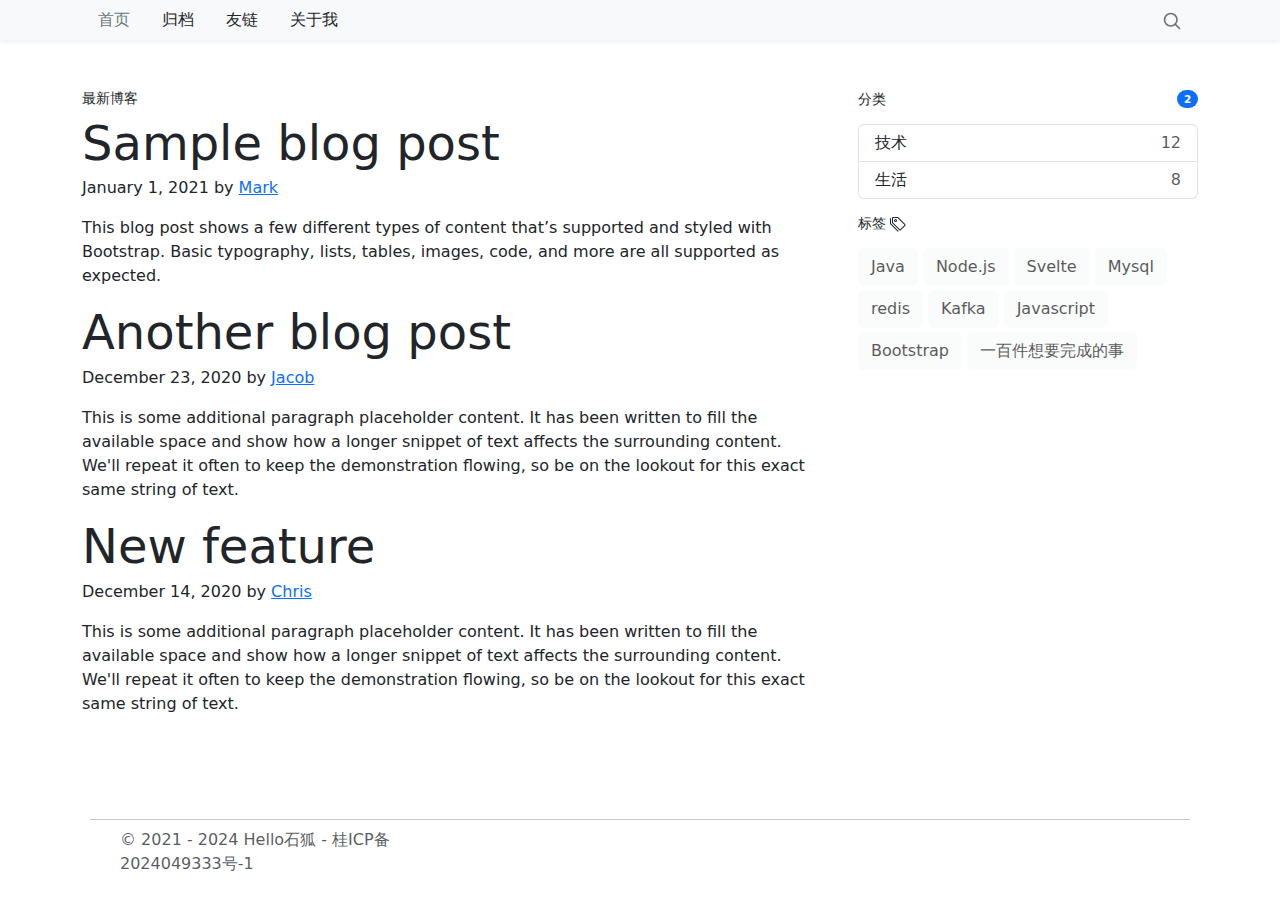
<file: index.html>
<!DOCTYPE html>
<html lang="en" class="h-100">
<head>
    <meta charset="UTF-8">
    <title>Title</title>
    <link href="./lib/bootstrap-5.3.0-alpha1-dist/css/bootstrap.min.css" rel="stylesheet">
    <style>
        main {
            padding-top: 50px;
            padding-bottom: 50px;
        }
    </style>
</head>
<body class="d-flex flex-column h-100 bg-body">
<header class="site-header shadow-sm bg-light">
    <div class="container-md d-flex">
        <ul class="nav">
            <li class="nav-item"><a href="#" class="nav-link link-secondary" aria-current="page">首页</a></li>
            <li class="nav-item"><a href="#" class="nav-link link-dark">归档</a></li>
            <li class="nav-item"><a href="#" class="nav-link link-dark">友链</a></li>
            <li class="nav-item"><a href="#" class="nav-link link-dark">关于我</a></li>
        </ul>
        <div class="align-items-center d-flex justify-content-center align-items-center ms-auto">
            <a class="link-secondary" href="#" aria-label="Search">
                <svg xmlns="http://www.w3.org/2000/svg" width="20" height="20" fill="none" stroke="currentColor" stroke-linecap="round" stroke-linejoin="round" stroke-width="2" class="mx-3" role="img" viewBox="0 0 24 24"><title>Search</title><circle cx="10.5" cy="10.5" r="7.5"></circle><path d="M21 21l-5.2-5.2"></path></svg>
            </a>
        </div>
    </div>
</header>

<main>
    <div class="container-md">
        <div class="row g-5">
            <div class="col-md-8">
                <h4 class="h4 small text-dark">最新博客</h4>
                <article class="blog-post">
                    <h2 class="display-5 mb-1">Sample blog post</h2>
                    <p class="blog-post-meta">January 1, 2021 by <a href="#">Mark</a></p>

                    <p>This blog post shows a few different types of content that’s supported and styled with Bootstrap. Basic typography, lists, tables, images, code, and more are all supported as expected.</p>
                </article>

                <article class="blog-post">
                    <h2 class="display-5 mb-1">Another blog post</h2>
                    <p class="blog-post-meta">December 23, 2020 by <a href="#">Jacob</a></p>

                    <p>This is some additional paragraph placeholder content. It has been written to fill the available space and show how a longer snippet of text affects the surrounding content. We'll repeat it often to keep the demonstration flowing, so be on the lookout for this exact same string of text.</p>
                </article>

                <article class="blog-post">
                    <h2 class="display-5 mb-1">New feature</h2>
                    <p class="blog-post-meta">December 14, 2020 by <a href="#">Chris</a></p>

                    <p>This is some additional paragraph placeholder content. It has been written to fill the available space and show how a longer snippet of text affects the surrounding content. We'll repeat it often to keep the demonstration flowing, so be on the lookout for this exact same string of text.</p>
                </article>

            </div>

            <div class="col-md-4 d-none  d-md-block">
                <div class="classify">
                    <h4 class="d-flex justify-content-between align-items-center mb-3 small">
                    <span class="text-dark">
                        分类
                    </span>
                        <span class="badge bg-primary rounded-pill">2</span>
                    </h4>
                    <ul class="list-group mb-3">
                        <li class="list-group-item d-flex justify-content-between lh-sm">
                            <div>
                                <h6 class="my-0">技术</h6>
                            </div>
                            <span class="text-body-secondary">12</span>
                        </li>
                        <li class="list-group-item d-flex justify-content-between lh-sm">
                            <div>
                                <h6 class="my-0">生活</h6>
                            </div>
                            <span class="text-body-secondary">8</span>
                        </li>
                    </ul>
                </div>

                <div class="tags">
                    <h4 class="d-flex justify-content-start align-items-center mb-3 small">

                    <span class="">标签
                        <svg xmlns="http://www.w3.org/2000/svg" width="16" height="16" fill="currentColor" class="bi bi-tags" viewBox="0 0 16 16">
                            <path d="M3 2v4.586l7 7L14.586 9l-7-7zM2 2a1 1 0 0 1 1-1h4.586a1 1 0 0 1 .707.293l7 7a1 1 0 0 1 0 1.414l-4.586 4.586a1 1 0 0 1-1.414 0l-7-7A1 1 0 0 1 2 6.586z"></path>
                            <path d="M5.5 5a.5.5 0 1 1 0-1 .5.5 0 0 1 0 1m0 1a1.5 1.5 0 1 0 0-3 1.5 1.5 0 0 0 0 3M1 7.086a1 1 0 0 0 .293.707L8.75 15.25l-.043.043a1 1 0 0 1-1.414 0l-7-7A1 1 0 0 1 0 7.586V3a1 1 0 0 1 1-1z"></path>
                        </svg>
                    </span>

                    </h4>

                    <div>
                        <a class="btn btn-light disabled" role="button" aria-disabled="true">Java</a>
                        <a class="btn btn-light disabled" role="button" aria-disabled="true">Node.js</a>


                        <a class="btn btn-light disabled" role="button" aria-disabled="true">Svelte</a>
                        <a class="btn btn-light btn-secondary disabled" role="button" aria-disabled="true">Mysql</a>


                        <a class="my-1 btn btn-light disabled" role="button" aria-disabled="true">redis</a>
                        <a class="btn btn-light disabled" role="button" aria-disabled="true">Kafka</a>


                        <a class="btn btn-light disabled" role="button" aria-disabled="true">Javascript</a>
                        <a class="btn btn-light disabled" role="button" aria-disabled="true">Bootstrap</a>
                        <a class="btn btn-light disabled" role="button" aria-disabled="true">一百件想要完成的事</a>

                    </div>
                </div>
            </div>
        </div>
    </div>
</main>

<footer class="footer mt-auto">
    <div class="container-md">
        <hr class="m-2">
        <div class="col-md-4 d-flex align-items-center">
            <a href="/" class="mb-3 me-2 mb-md-0 text-muted text-decoration-none lh-1">
                <svg class="bi" width="30" height="24"><use xlink:href="#bootstrap"></use></svg>
            </a>
            <span class="mb-3 mb-md-0 text-muted">© 2021 - 2024 Hello石狐 - 桂ICP备2024049333号-1</span>
        </div>

        <ul class="nav col-md-4 justify-content-end list-unstyled d-flex">
            <li class="ms-3"><a class="text-muted" href="#"><svg class="bi" width="24" height="24"><use xlink:href="#twitter"></use></svg></a></li>
            <li class="ms-3"><a class="text-muted" href="#"><svg class="bi" width="24" height="24"><use xlink:href="#instagram"></use></svg></a></li>
            <li class="ms-3"><a class="text-muted" href="#"><svg class="bi" width="24" height="24"><use xlink:href="#facebook"></use></svg></a></li>
        </ul>
    </div>
</footer>


</body>
</html>
</file>
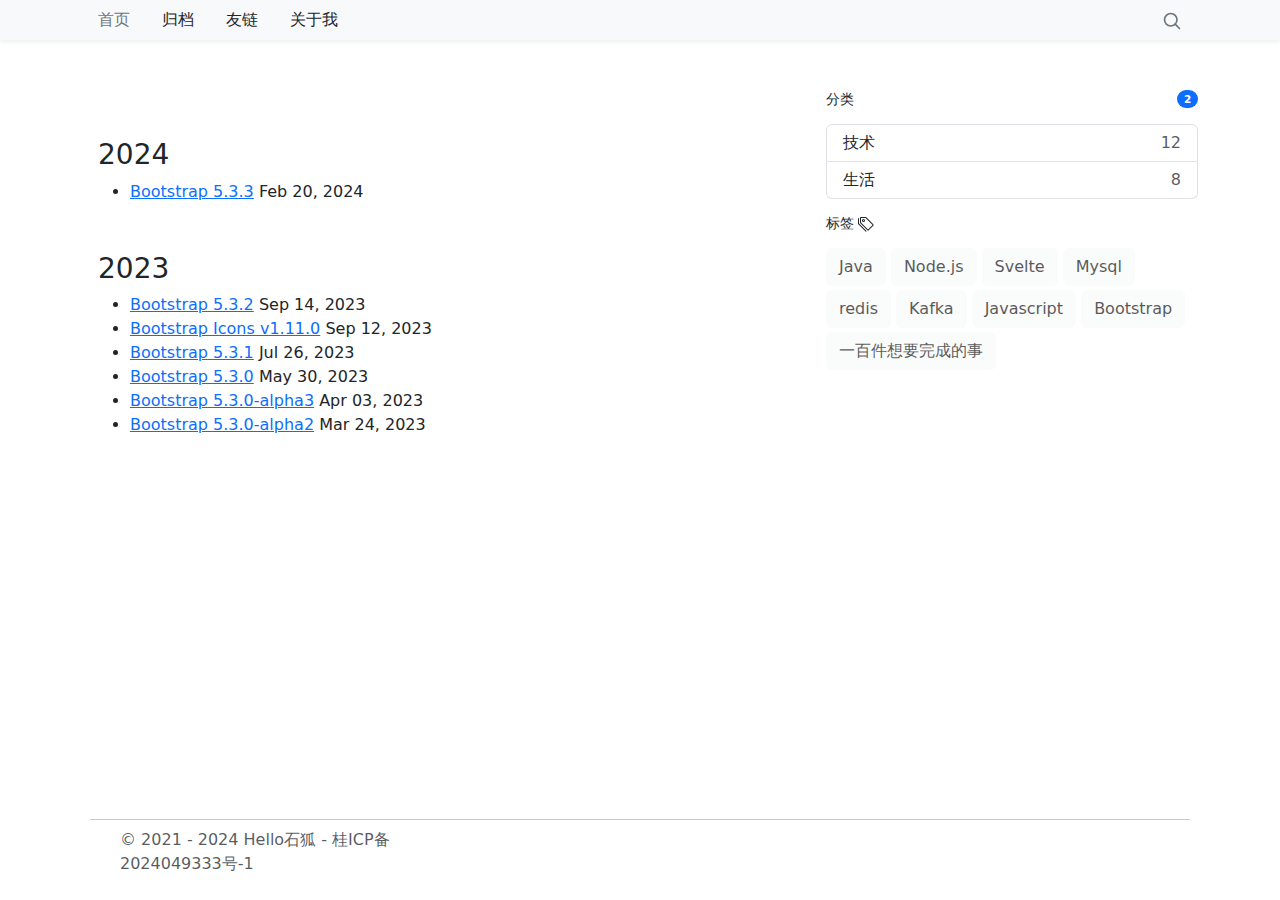
<file: archive.html>
<!DOCTYPE html>
<html lang="en" class="h-100">
<head>
    <meta charset="UTF-8">
    <title>Title</title>
    <link href="./lib/bootstrap-5.3.0-alpha1-dist/css/bootstrap.min.css" rel="stylesheet">
    <style>
        main {
            padding-top: 50px;
            padding-bottom: 50px;
        }
    </style>
</head>
<body class="d-flex flex-column h-100">
<header class="site-header shadow-sm bg-light">
    <div class="container-md d-flex">
        <ul class="nav">
            <li class="nav-item"><a href="#" class="nav-link link-secondary" aria-current="page">首页</a></li>
            <li class="nav-item"><a href="#" class="nav-link link-dark">归档</a></li>
            <li class="nav-item"><a href="#" class="nav-link link-dark">友链</a></li>
            <li class="nav-item"><a href="#" class="nav-link link-dark">关于我</a></li>
        </ul>
        <div class="align-items-center d-flex justify-content-center align-items-center ms-auto">
            <a class="link-secondary" href="#" aria-label="Search">
                <svg xmlns="http://www.w3.org/2000/svg" width="20" height="20" fill="none" stroke="currentColor" stroke-linecap="round" stroke-linejoin="round" stroke-width="2" class="mx-3" role="img" viewBox="0 0 24 24"><title>Search</title><circle cx="10.5" cy="10.5" r="7.5"></circle><path d="M21 21l-5.2-5.2"></path></svg>
            </a>
        </div>
    </div>
</header>

<main>
    <div class="container-md d-flex">
        <div class="col-md-8 posts-container mx-auto px-3 py-5">
            <h3>2024</h3>
            <ul class="list mb-5">
                <li>
                    <a href="/2024/02/20/bootstrap-5-3-3/">Bootstrap 5.3.3</a>
                    <span title="20 Feb 24 15:22 UTC">Feb 20, 2024</span>
                </li>
            </ul>
            <h3>2023</h3>
            <ul class="list mb-5">
                <li>
                    <a href="/2023/09/14/bootstrap-5-3-2/">Bootstrap 5.3.2</a>
                    <span title="14 Sep 23 14:30 UTC">Sep 14, 2023</span>
                </li><li>
                <a href="/2023/09/12/bootstrap-icons-1-11-0/">Bootstrap Icons v1.11.0</a>
                <span title="12 Sep 23 00:01 UTC">Sep 12, 2023</span>
            </li><li>
                <a href="/2023/07/26/bootstrap-5-3-1/">Bootstrap 5.3.1</a>
                <span title="26 Jul 23 08:05 UTC">Jul 26, 2023</span>
            </li><li>
                <a href="/2023/05/30/bootstrap-5-3-0/">Bootstrap 5.3.0</a>
                <span title="30 May 23 07:35 UTC">May 30, 2023</span>
            </li><li>
                <a href="/2023/04/03/bootstrap-5-3-0-alpha3/">Bootstrap 5.3.0-alpha3</a>
                <span title="03 Apr 23 07:35 UTC">Apr 03, 2023</span>
            </li><li>
                <a href="/2023/03/24/bootstrap-5-3-0-alpha2/">Bootstrap 5.3.0-alpha2</a>
                <span title="24 Mar 23 14:40 UTC">Mar 24, 2023</span>
            </li>
            </ul>
        </div>

        <div class="col-md-4 d-none  d-md-block">
            <div class="classify">
                <h4 class="d-flex justify-content-between align-items-center mb-3 small">
                    <span class="text-dark">
                        分类
                    </span>
                    <span class="badge bg-primary rounded-pill">2</span>
                </h4>
                <ul class="list-group mb-3">
                    <li class="list-group-item d-flex justify-content-between lh-sm">
                        <div>
                            <h6 class="my-0">技术</h6>
                        </div>
                        <span class="text-body-secondary">12</span>
                    </li>
                    <li class="list-group-item d-flex justify-content-between lh-sm">
                        <div>
                            <h6 class="my-0">生活</h6>
                        </div>
                        <span class="text-body-secondary">8</span>
                    </li>
                </ul>
            </div>

            <div class="tags">
                <h4 class="d-flex justify-content-start align-items-center mb-3 small">

                    <span class="">标签
                        <svg xmlns="http://www.w3.org/2000/svg" width="16" height="16" fill="currentColor" class="bi bi-tags" viewBox="0 0 16 16">
                            <path d="M3 2v4.586l7 7L14.586 9l-7-7zM2 2a1 1 0 0 1 1-1h4.586a1 1 0 0 1 .707.293l7 7a1 1 0 0 1 0 1.414l-4.586 4.586a1 1 0 0 1-1.414 0l-7-7A1 1 0 0 1 2 6.586z"></path>
                            <path d="M5.5 5a.5.5 0 1 1 0-1 .5.5 0 0 1 0 1m0 1a1.5 1.5 0 1 0 0-3 1.5 1.5 0 0 0 0 3M1 7.086a1 1 0 0 0 .293.707L8.75 15.25l-.043.043a1 1 0 0 1-1.414 0l-7-7A1 1 0 0 1 0 7.586V3a1 1 0 0 1 1-1z"></path>
                        </svg>
                    </span>

                </h4>

                <div>
                    <a class="btn btn-light disabled" role="button" aria-disabled="true">Java</a>
                    <a class="btn btn-light disabled" role="button" aria-disabled="true">Node.js</a>


                    <a class="btn btn-light disabled" role="button" aria-disabled="true">Svelte</a>
                    <a class="btn btn-light btn-secondary disabled" role="button" aria-disabled="true">Mysql</a>


                    <a class="my-1 btn btn-light disabled" role="button" aria-disabled="true">redis</a>
                    <a class="btn btn-light disabled" role="button" aria-disabled="true">Kafka</a>


                    <a class="btn btn-light disabled" role="button" aria-disabled="true">Javascript</a>
                    <a class="btn btn-light disabled" role="button" aria-disabled="true">Bootstrap</a>
                    <a class="btn btn-light disabled" role="button" aria-disabled="true">一百件想要完成的事</a>

                </div>
            </div>
        </div>
    </div>
</main>

<footer class="footer mt-auto">
    <div class="container-md">
        <hr class="m-2">
        <div class="col-md-4 d-flex align-items-center">
            <a href="/" class="mb-3 me-2 mb-md-0 text-muted text-decoration-none lh-1">
                <svg class="bi" width="30" height="24"><use xlink:href="#bootstrap"></use></svg>
            </a>
            <span class="mb-3 mb-md-0 text-muted">© 2021 - 2024 Hello石狐 - 桂ICP备2024049333号-1</span>
        </div>

        <ul class="nav col-md-4 justify-content-end list-unstyled d-flex">
            <li class="ms-3"><a class="text-muted" href="#"><svg class="bi" width="24" height="24"><use xlink:href="#twitter"></use></svg></a></li>
            <li class="ms-3"><a class="text-muted" href="#"><svg class="bi" width="24" height="24"><use xlink:href="#instagram"></use></svg></a></li>
            <li class="ms-3"><a class="text-muted" href="#"><svg class="bi" width="24" height="24"><use xlink:href="#facebook"></use></svg></a></li>
        </ul>
    </div>
</footer>


</body>
</html>
</file>
